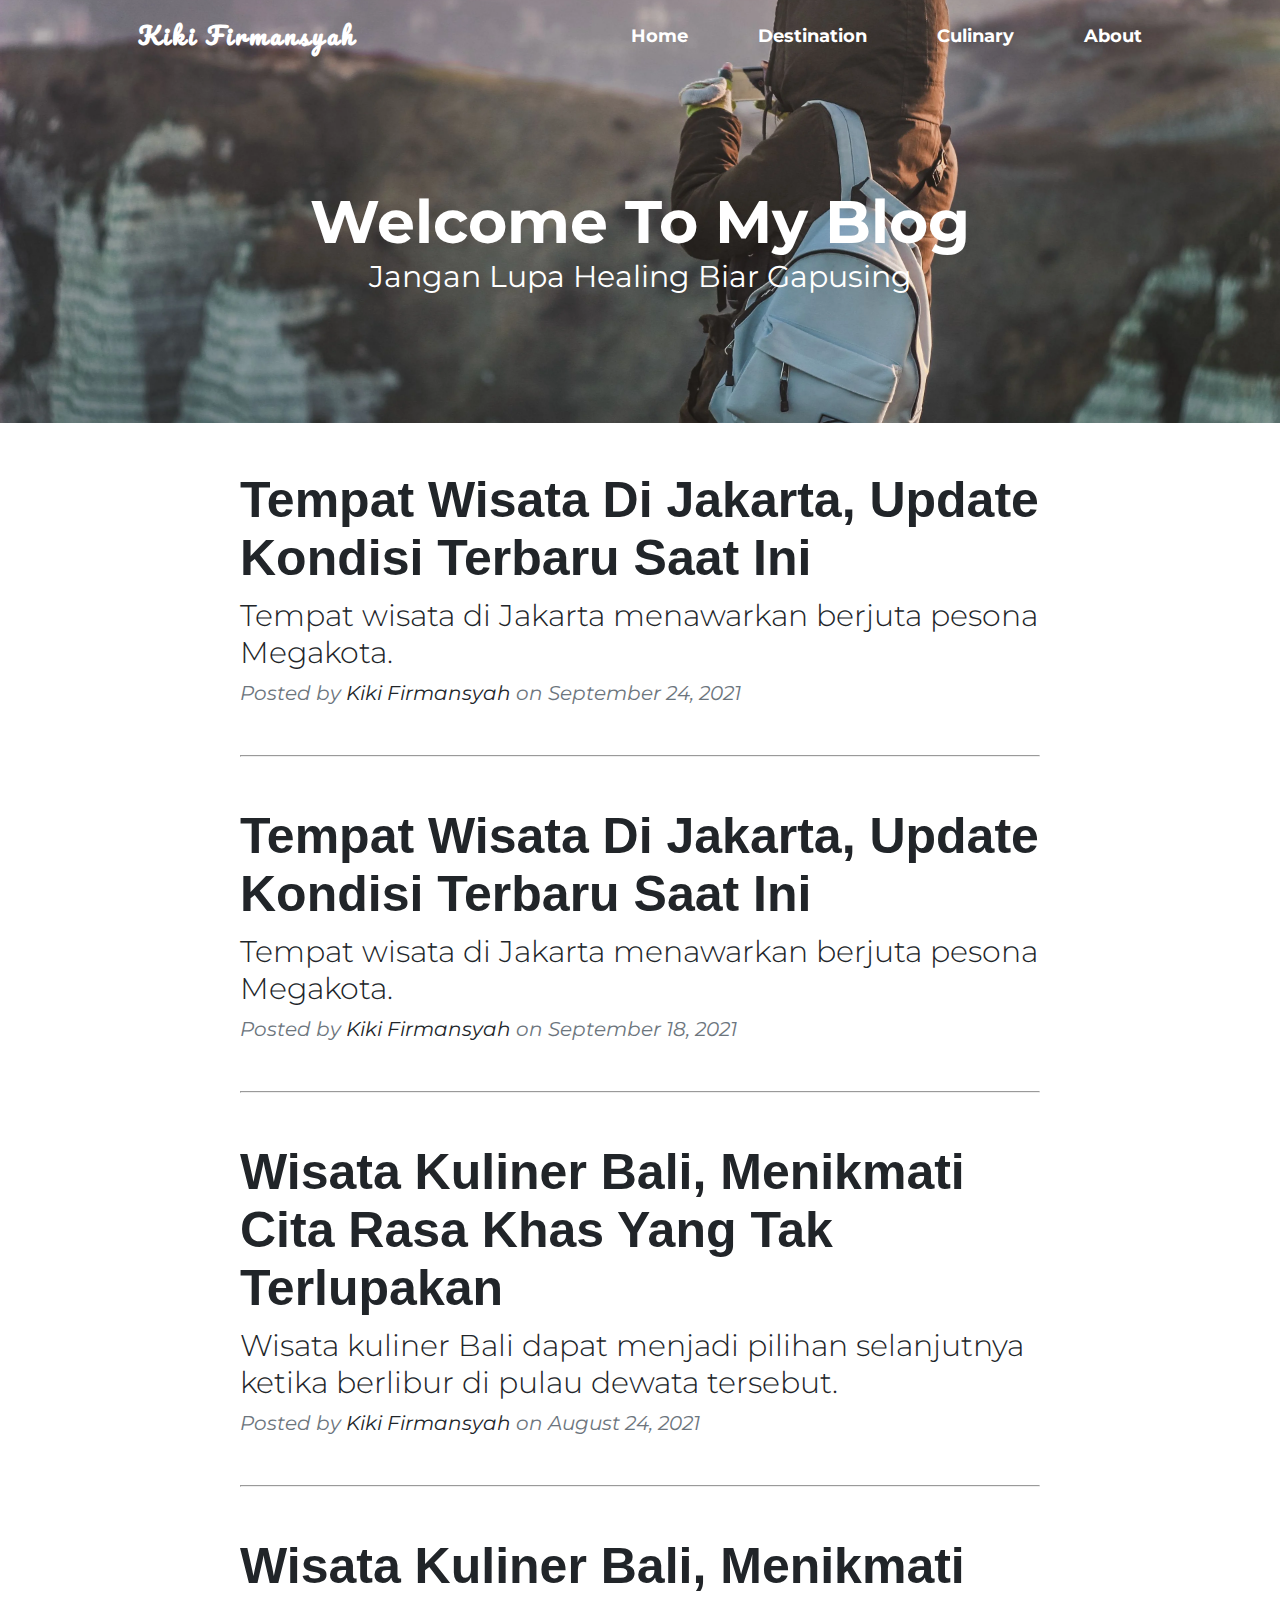
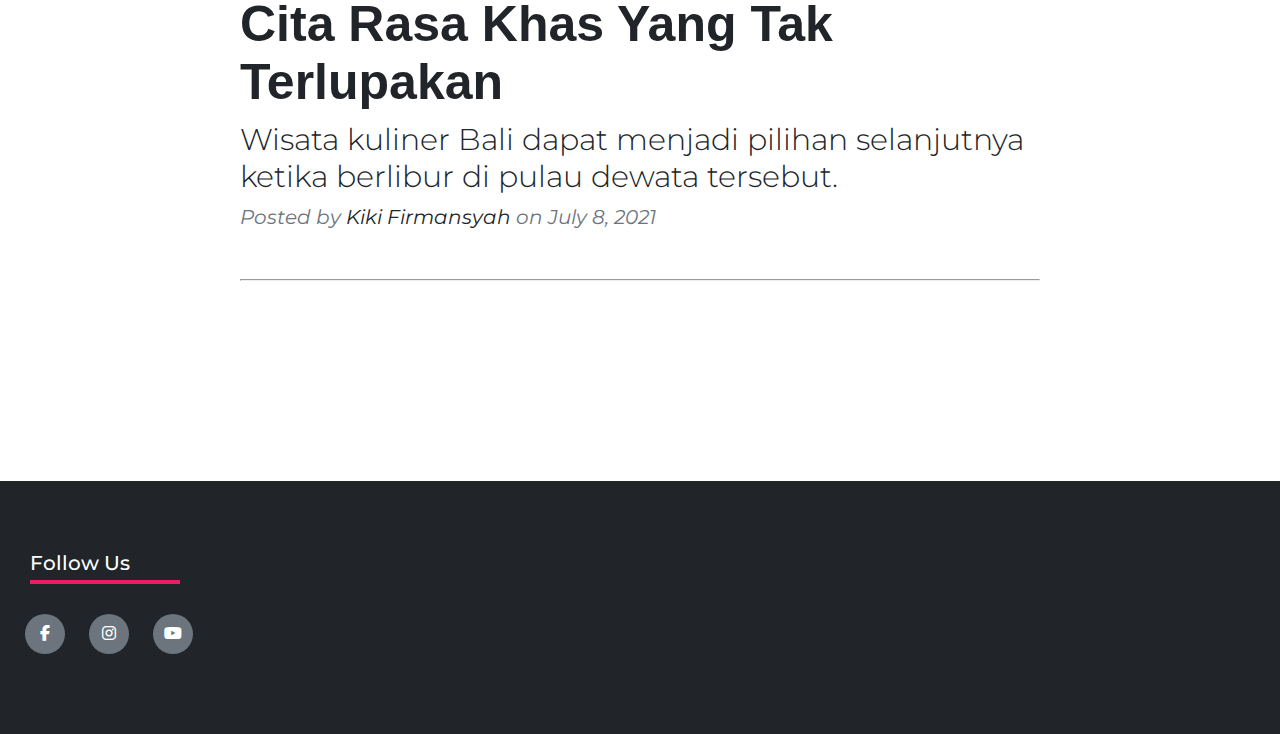
<file: index.html>
<!DOCTYPE html>
<html lang="en">

<head>
    <meta charset="UTF-8">
    <meta http-equiv="X-UA-Compatible" content="IE=edge">
    <meta name="viewport" content="width=device-width, initial-scale=1.0">
    <title>Home</title>
    <link rel="stylesheet" href="style.css" />
    <link href="https://fonts.googleapis.com/css2?family=Montserrat&family=Pacifico&display=swap" rel="stylesheet">
    <link href="https://fonts.googleapis.com/css2?family=Montserrat&family=Pacifico&display=swap" rel="stylesheet">
    <link rel="stylesheet" href="https://cdnjs.cloudflare.com/ajax/libs/font-awesome/6.1.1/css/all.min.css">
</head>

<body>
    <nav>
        <div class="logo">
            <a href="index.html">
                <h4>Kiki Firmansyah</h4>
            </a>
        </div>

        <ul>
            <li><a href="index.html"><b>Home</b></a></li>
            <li><a href="destination.html"><b>Destination</b></a></li>
            <li><a href="culinary.html"><b>Culinary</b></a></li>
            <li><a href="about.html"><b>About</b></a></li>
        </ul>

        <div class="menu-toggle">
            <input type="checkbox">
            <span></span>
            <span></span>
            <span></span>
        </div>
    </nav>
    <header class="masthead" style="background-image: url(assets/bg.webp);">
        <div class="container position-relative px-4 px-lg-5">
            <div class="row gx-4 gx-lg-5 justify-content-center">
                <div class="col-md-10 col-lg-8 col-xl-7">
                    <div class="site-heading1">
                        <h1>Welcome To My Blog</h1>
                        <span class="subheading">Jangan Lupa Healing Biar Gapusing</span>
                    </div>
                </div>
            </div>
        </div>
    </header>

    <div class="container">

        <div class="post-preview">
            <a href="destination.html">
                <h2 class="post-title">Tempat Wisata Di Jakarta, Update Kondisi Terbaru Saat Ini</h2>
                <h3 class="post-subtitle">Tempat wisata di Jakarta menawarkan berjuta pesona Megakota.</h3>
            </a>
            <p class="post-meta">
                Posted by
                <a href="#!">Kiki Firmansyah</a>
                on September 24, 2021
            </p>
        </div>

        <hr>

        <div class="post-preview">
            <a href="destination.html">
                <h2 class="post-title">Tempat Wisata Di Jakarta, Update Kondisi Terbaru Saat Ini</h2>
                <h3 class="post-subtitle">Tempat wisata di Jakarta menawarkan berjuta pesona Megakota.</h3>
            </a>
            <p class="post-meta">
                Posted by
                <a href="#!">Kiki Firmansyah</a>
                on September 18, 2021
            </p>
        </div>

        <hr>

        <div class="post-preview">
            <a href="culinary.html">
                <h2 class="post-title">Wisata Kuliner Bali, Menikmati Cita Rasa Khas Yang Tak Terlupakan</h2>
                <h3 class="post-subtitle">Wisata kuliner Bali dapat menjadi pilihan selanjutnya ketika berlibur di pulau
                    dewata tersebut.</h3>
            </a>
            <p class="post-meta">
                Posted by
                <a href="#!">Kiki Firmansyah</a>
                on August 24, 2021
            </p>
        </div>

        <hr>

        <div class="post-preview">
            <a href="culinary.html">
                <h2 class="post-title">Wisata Kuliner Bali, Menikmati Cita Rasa Khas Yang Tak Terlupakan</h2>
                <h3 class="post-subtitle">Wisata kuliner Bali dapat menjadi pilihan selanjutnya ketika berlibur di pulau
                    dewata tersebut.</h3>
            </a>
            <p class="post-meta">
                Posted by
                <a href="#!">Kiki Firmansyah</a>
                on July 8, 2021
            </p>
        </div>

        <hr>

    </div>
    </div>
    </div>

    <footer class="footer">
        <div class="footer-cool">
            <h4>follow us</h4>
            <h5>ini garis</h5>
            <div class="sosmed">
                <a href="https://www.facebook.com/gaming/kikiajagaming" target="_blank"><i
                        class="fab fa-facebook-f"></i></a>
                <a href="https://www.instagram.com/kikifrmnsyh/" target="_blank"><i class="fab fa-instagram"></i></a>
                <a href="https://www.youtube.com/channel/UCngqs2b-brt5R3nJhs2B_AQ" target="_blank"><i
                        class="fab fa-youtube"></i></a>
            </div>

        </div>
    </footer>

    <script src="script.js"></script>
</body>

</html>
</file>
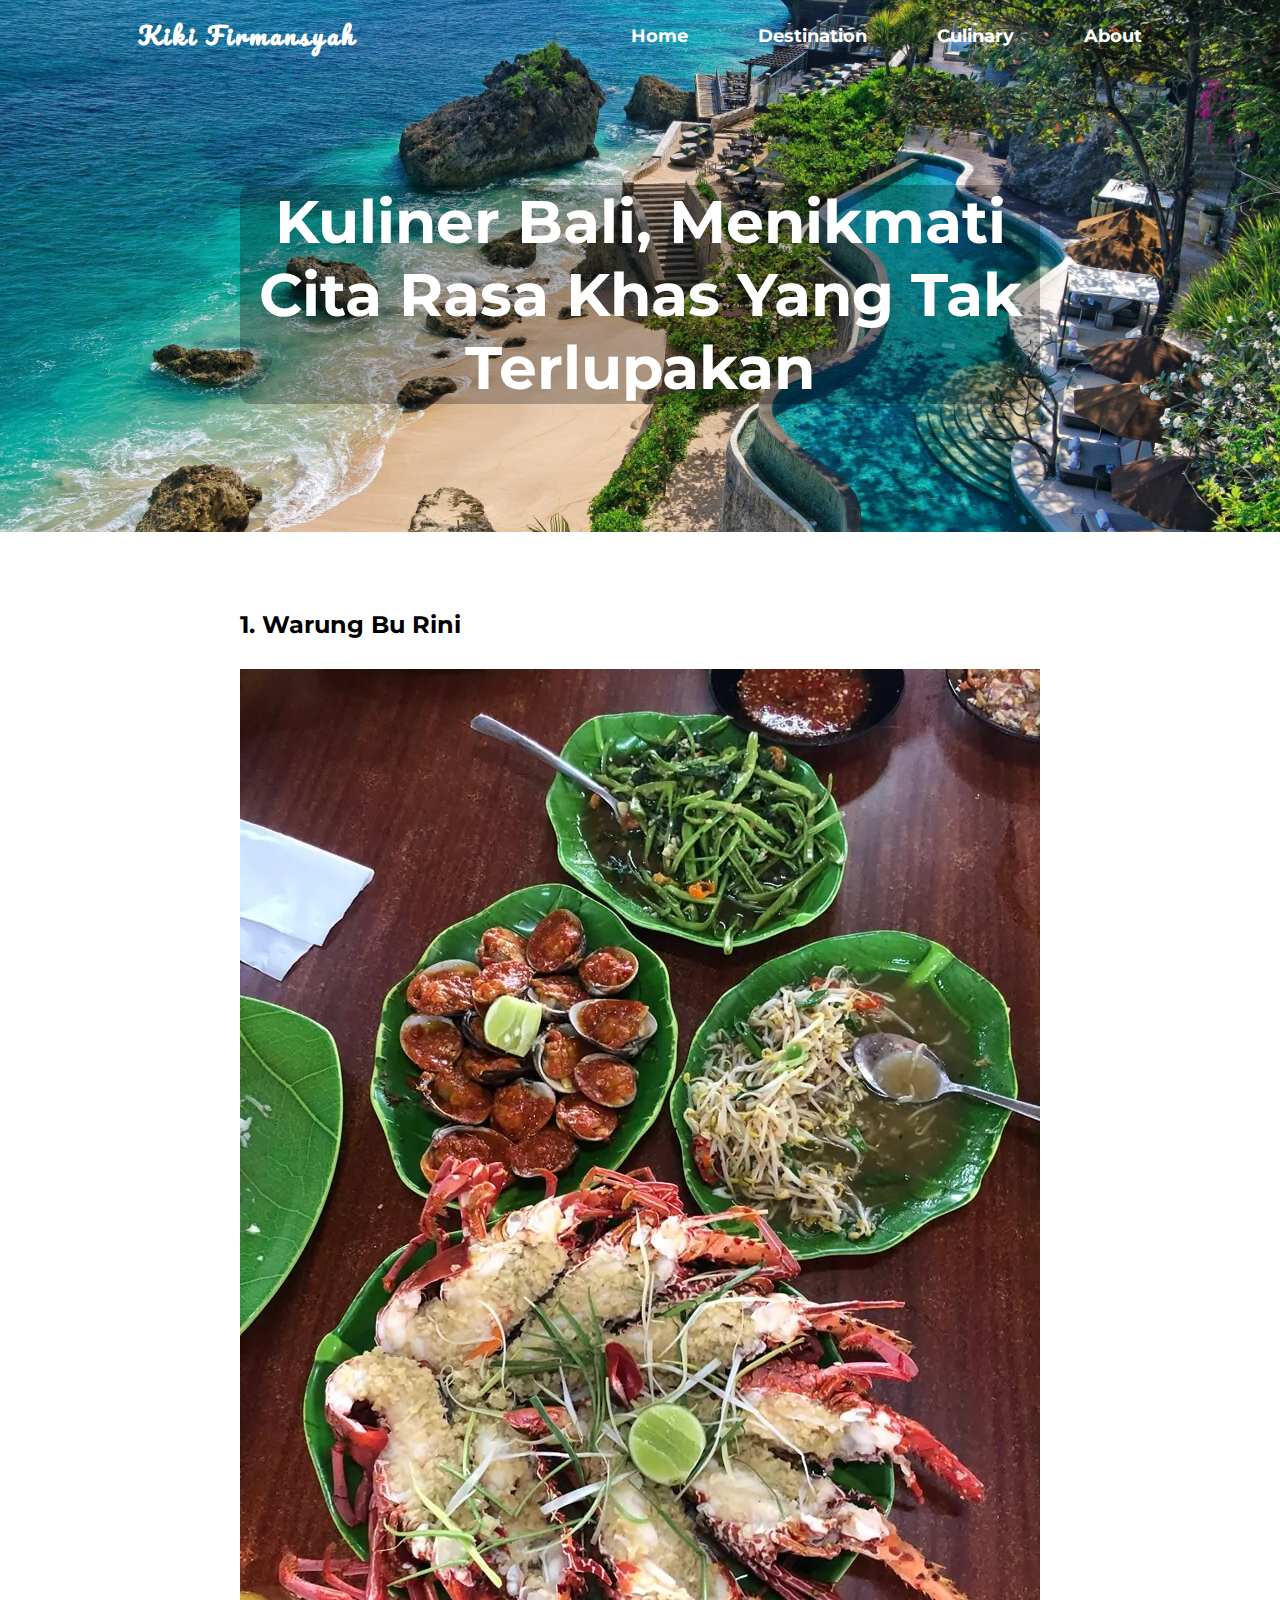
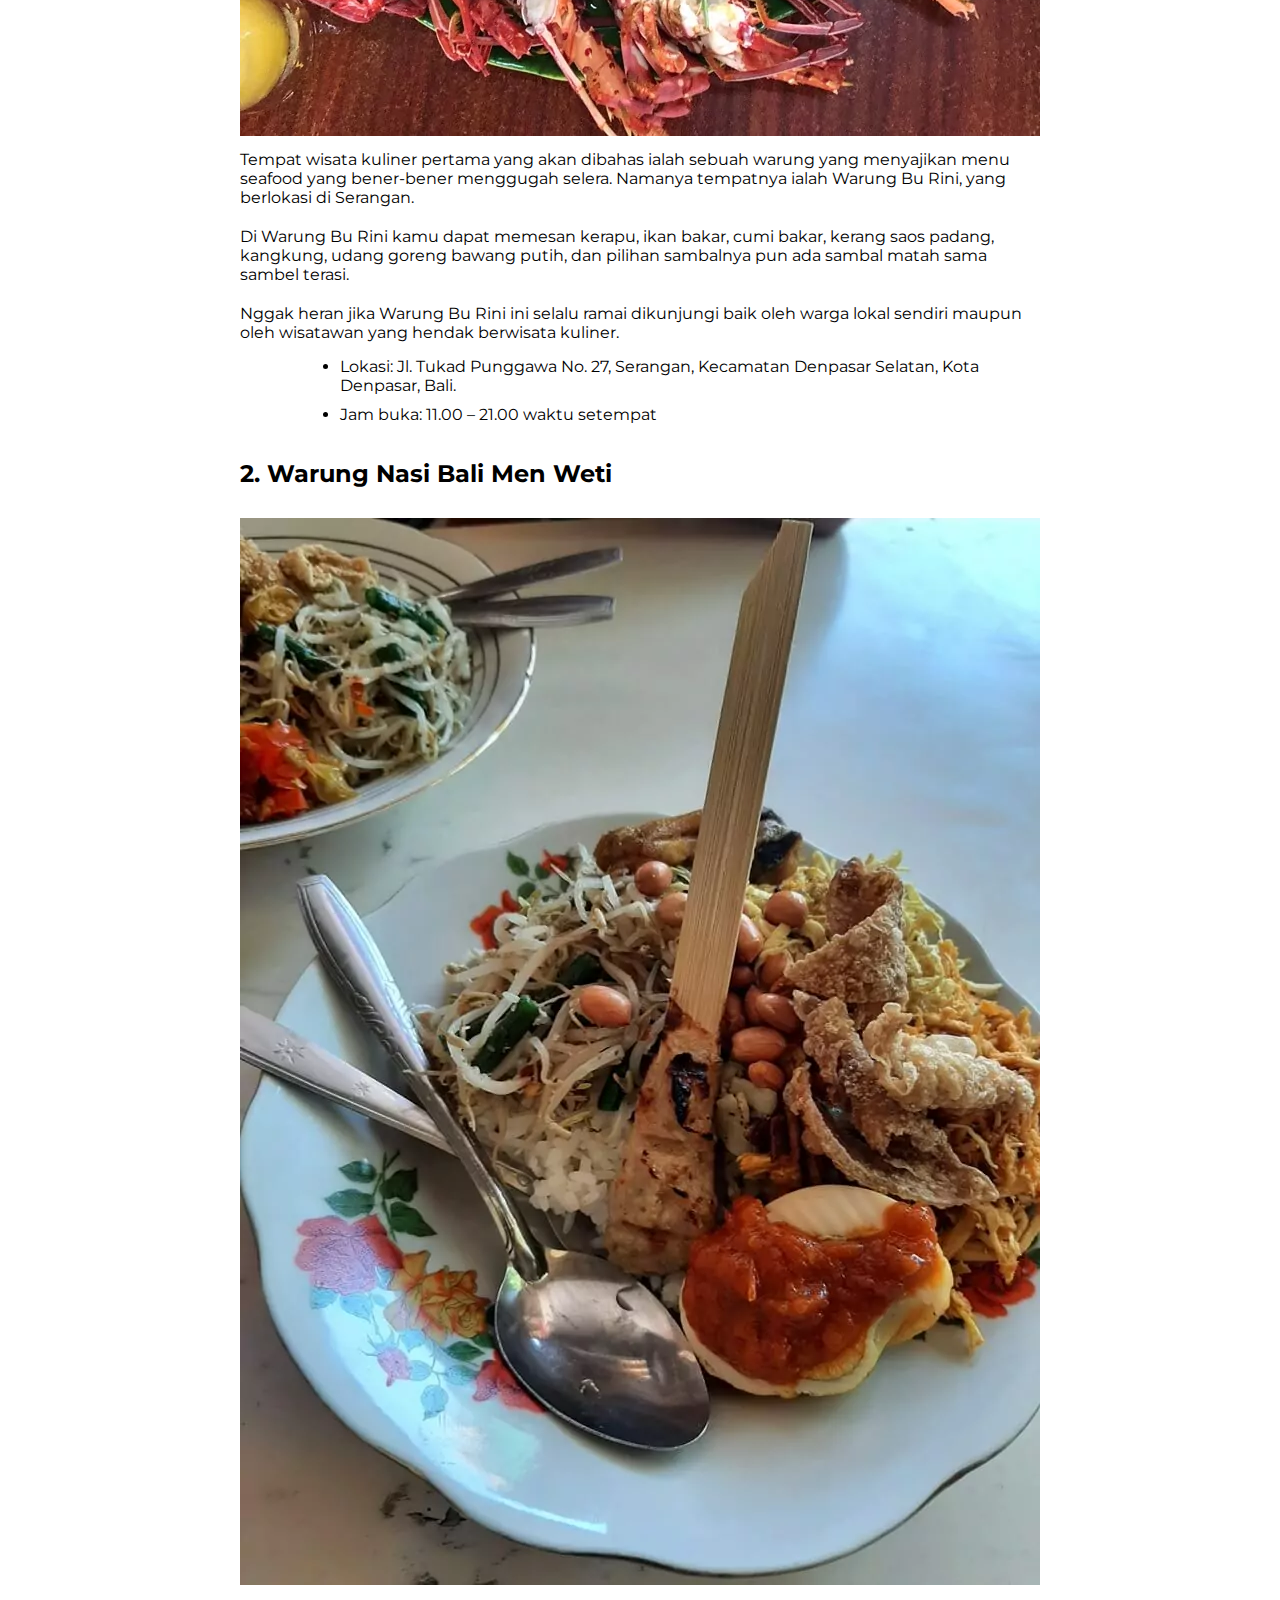
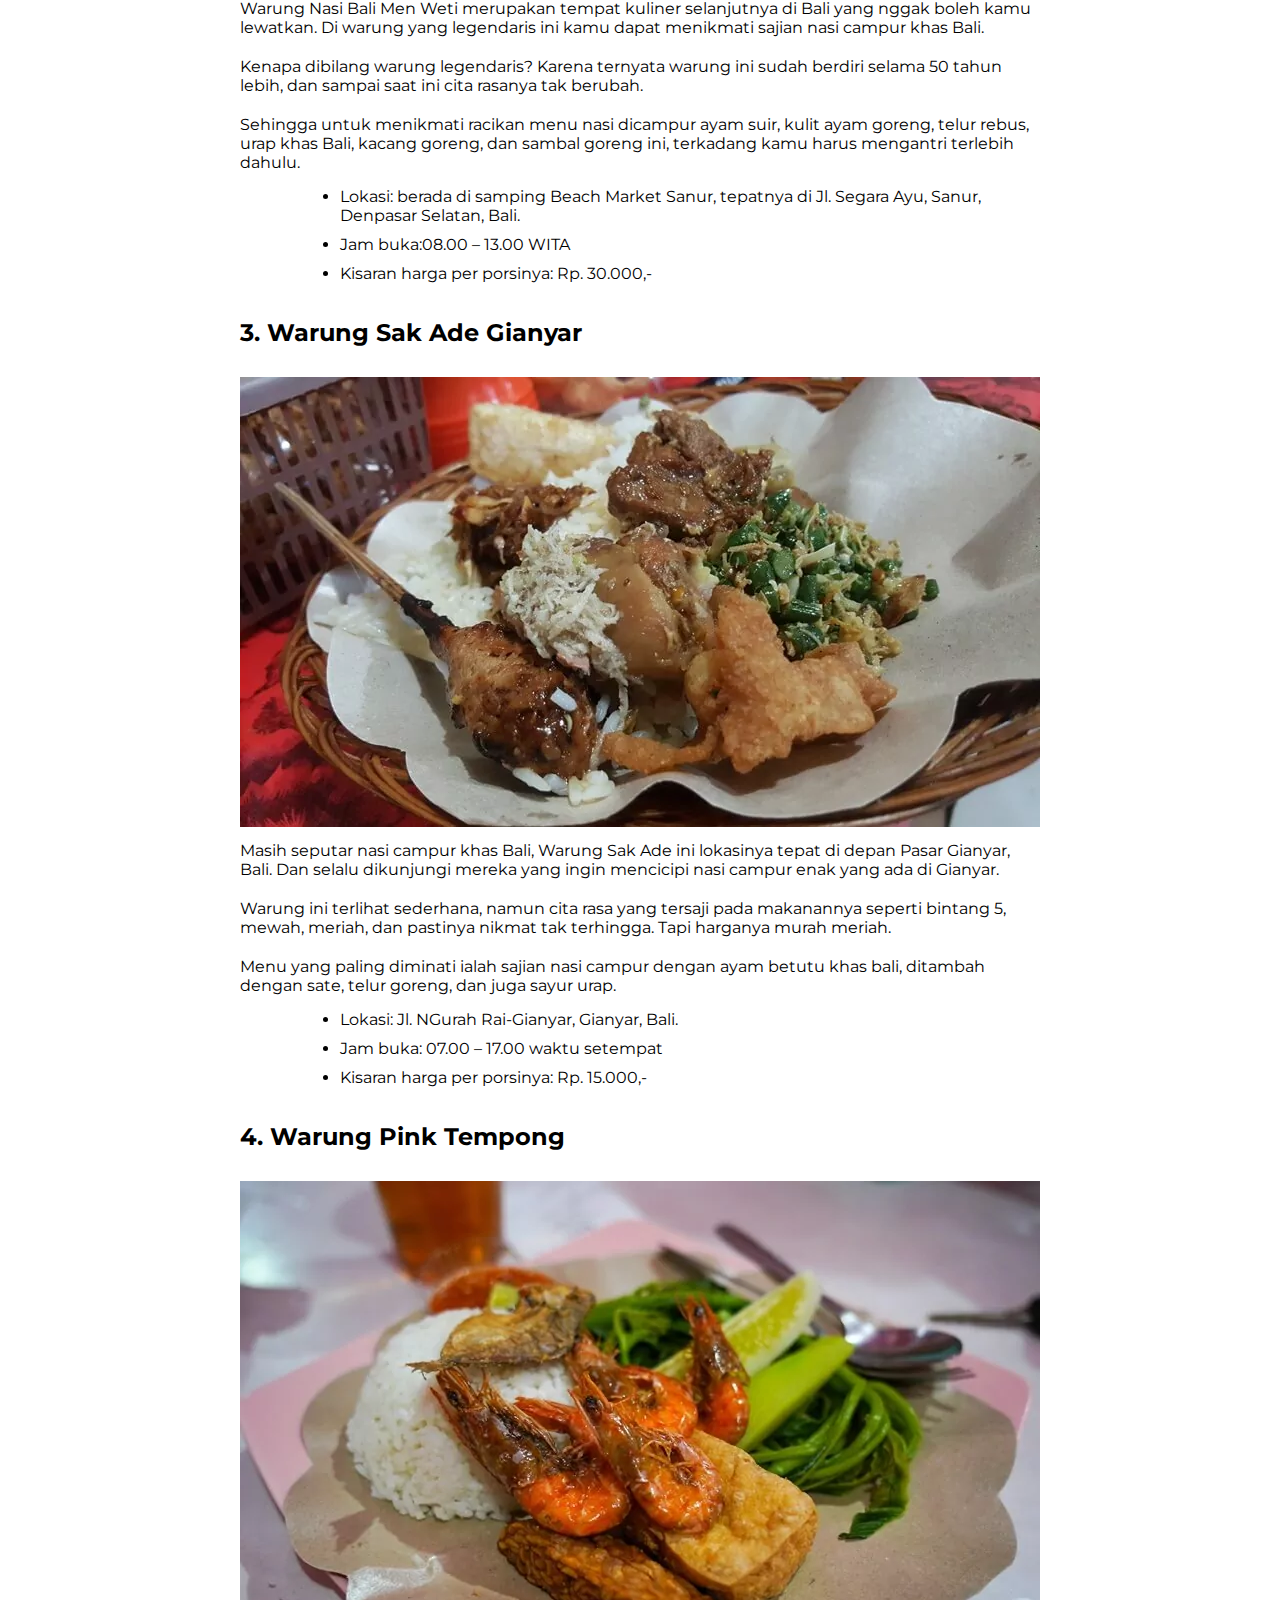
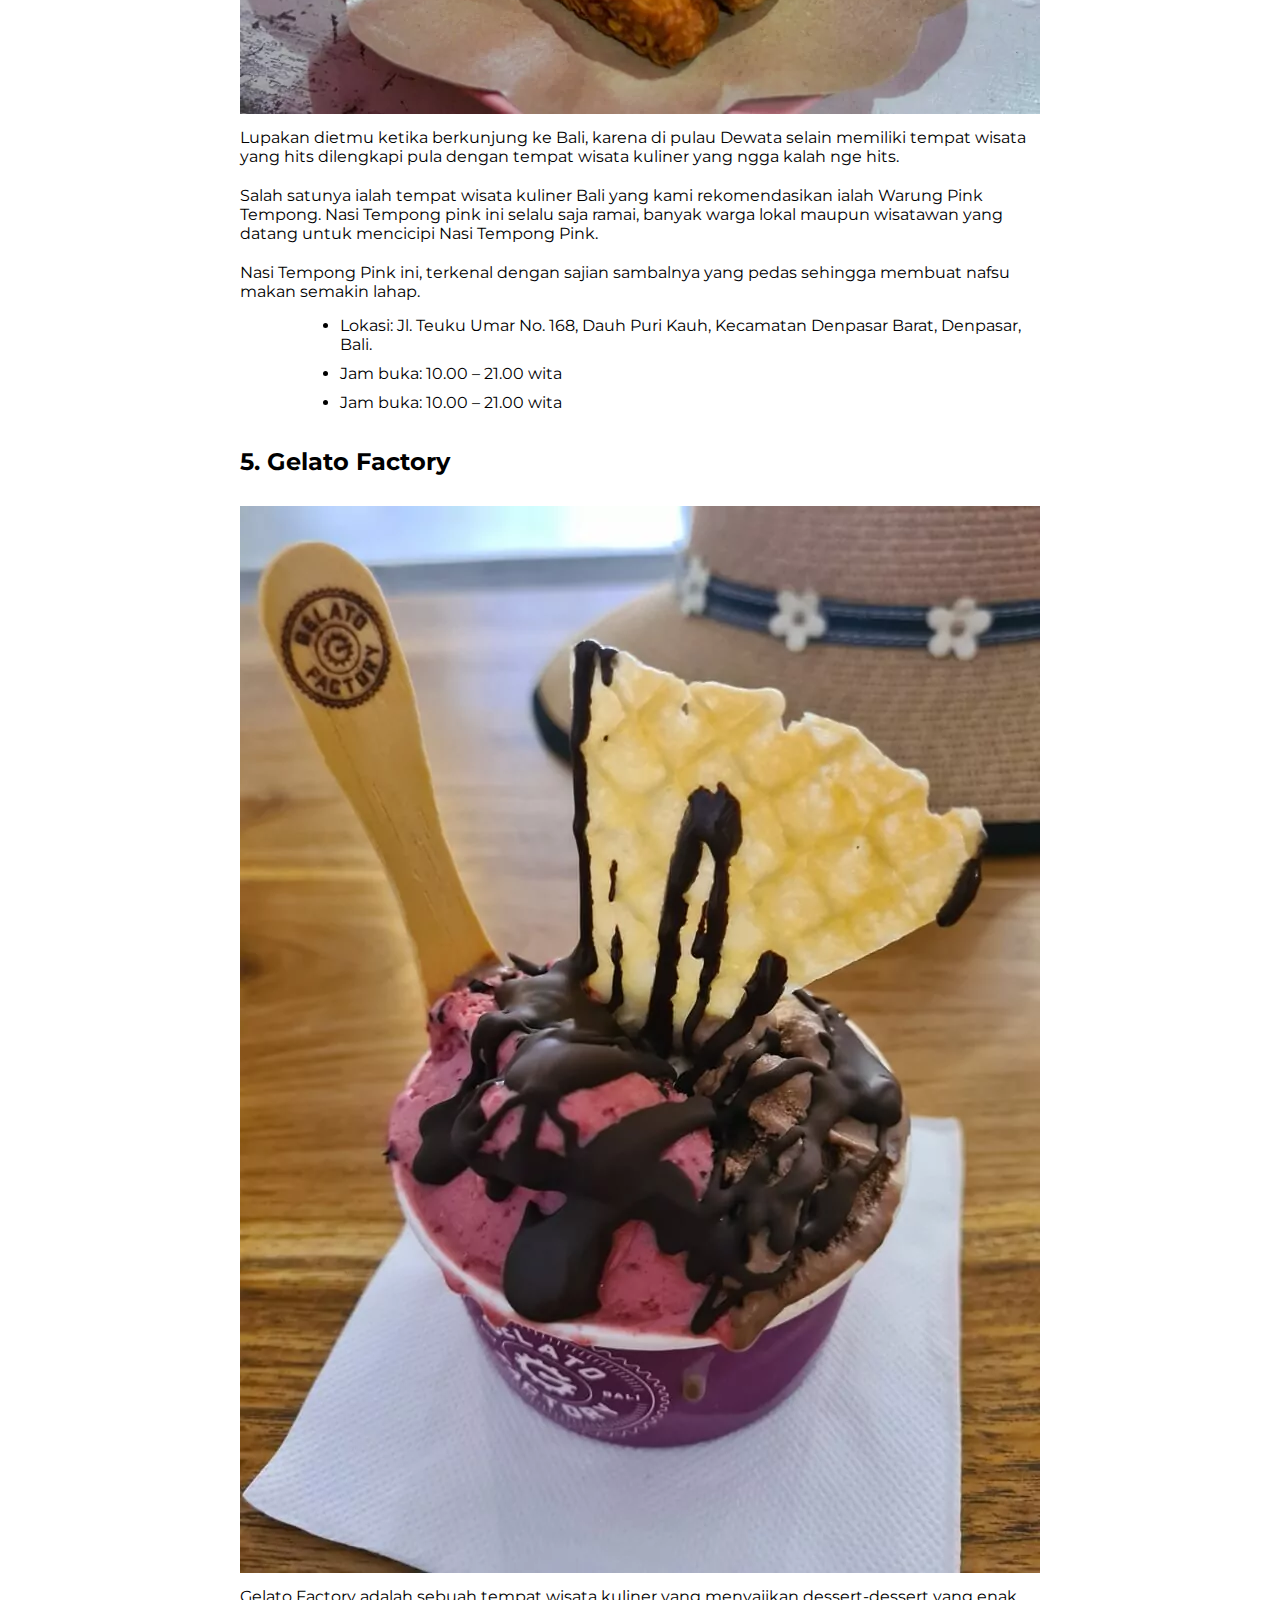
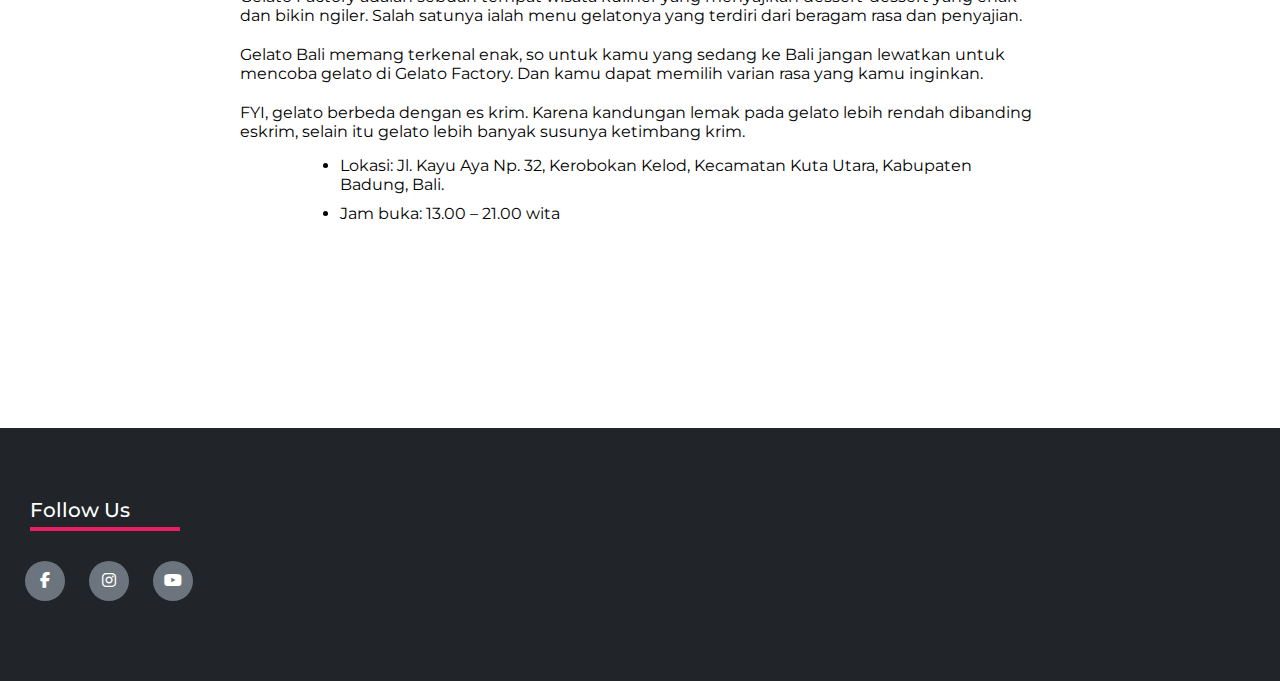
<file: culinary.html>
<!DOCTYPE html>
<html lang="en">

<head>
    <meta charset="UTF-8">
    <meta http-equiv="X-UA-Compatible" content="IE=edge">
    <meta name="viewport" content="width=device-width, initial-scale=1.0">
    <title>Destination</title>
    <link rel="stylesheet" href="style.css" />
    <link href="https://fonts.googleapis.com/css2?family=Montserrat&family=Pacifico&display=swap" rel="stylesheet">
    <link href="https://fonts.googleapis.com/css2?family=Montserrat&family=Pacifico&display=swap" rel="stylesheet">
    <link rel="stylesheet" href="https://cdnjs.cloudflare.com/ajax/libs/font-awesome/6.1.1/css/all.min.css">
</head>

<body>
    <nav>
        <div class="logo">
            <a href="index.html">
                <h4>Kiki Firmansyah</h4>
            </a>
        </div>

        <ul>
            <li><a href="index.html"><b>Home</b></a></li>
            <li><a href="destination.html"><b>Destination</b></a></li>
            <li><a href="culinary.html"><b>Culinary</b></a></li>
            <li><a href="about.html"><b>About</b></a></li>
        </ul>

        <div class="menu-toggle">
            <input type="checkbox">
            <span></span>
            <span></span>
            <span></span>
        </div>
    </nav>
    <header class="masthead" style="background-image: url(assets/bali.jpg);">
        <div class="container position-relative px-4 px-lg-5">
            <div class="row gx-4 gx-lg-5 justify-content-center">
                <div class="col-md-10 col-lg-8 col-xl-7">
                    <div class="site-heading">
                        <h1>Kuliner Bali, Menikmati Cita Rasa Khas Yang Tak Terlupakan</h1>
                    </div>
                </div>
            </div>
        </div>
    </header>

    <div class="container">
        <div class="postingan">
            <h2 class="judul">1. Warung Bu Rini</h2>
            <img src="assets/warung-bu-rini.webp" alt="">
            <p>Tempat wisata kuliner pertama yang akan dibahas ialah sebuah warung yang menyajikan menu seafood yang
                bener-bener menggugah selera. Namanya tempatnya ialah Warung Bu Rini, yang berlokasi di Serangan.
            </p>
            <p>Di Warung Bu Rini kamu dapat memesan kerapu, ikan bakar, cumi bakar, kerang saos padang, kangkung, udang
                goreng bawang putih, dan pilihan sambalnya pun ada sambal matah sama sambel terasi.</p>
            <p>
                Nggak heran jika Warung Bu Rini ini selalu ramai dikunjungi baik oleh warga lokal sendiri maupun oleh
                wisatawan yang hendak berwisata kuliner.
            </p>

            <ul>
                <li>Lokasi: Jl. Tukad Punggawa No. 27, Serangan, Kecamatan Denpasar Selatan, Kota Denpasar, Bali.</li>
                <li>Jam buka: 11.00 – 21.00 waktu setempat</li>
            </ul>

            <h2 class="judul">2. Warung Nasi Bali Men Weti</h2>
            <img src="assets/Warung-Nasi-Bali-Men-Weti.webp" alt="">
            <p>Warung Nasi Bali Men Weti merupakan tempat kuliner selanjutnya di Bali yang nggak boleh kamu lewatkan. Di
                warung yang legendaris ini kamu dapat menikmati sajian nasi campur khas Bali.
            </p>
            <p>Kenapa dibilang warung legendaris? Karena ternyata warung ini sudah berdiri selama 50 tahun lebih, dan
                sampai saat ini cita rasanya tak berubah.
            </p>
            <p>
                Sehingga untuk menikmati racikan menu nasi dicampur ayam suir, kulit ayam goreng, telur rebus, urap khas
                Bali, kacang goreng, dan sambal goreng ini, terkadang kamu harus mengantri terlebih dahulu.
            </p>
            <ul>
                <li>Lokasi: berada di samping Beach Market Sanur, tepatnya di Jl. Segara Ayu, Sanur, Denpasar Selatan,
                    Bali.</li>
                <li>Jam buka:08.00 – 13.00 WITA</li>
                <li>Kisaran harga per porsinya: Rp. 30.000,-</li>
            </ul>

            <h2 class="judul">3. Warung Sak Ade Gianyar</h2>
            <img src="assets/warung-sak-ade-gianyar.webp" alt="">
            <p>Masih seputar nasi campur khas Bali, Warung Sak Ade ini lokasinya tepat di depan Pasar Gianyar, Bali. Dan
                selalu dikunjungi mereka yang ingin mencicipi nasi campur enak yang ada di Gianyar.</p>
            <p>
                Warung ini terlihat sederhana, namun cita rasa yang tersaji pada makanannya seperti bintang 5, mewah,
                meriah, dan pastinya nikmat tak terhingga. Tapi harganya murah meriah.
            </p>
            <p>
                Menu yang paling diminati ialah sajian nasi campur dengan ayam betutu khas bali, ditambah dengan sate,
                telur goreng, dan juga sayur urap.
            </p>
            <ul>
                <li>Lokasi: Jl. NGurah Rai-Gianyar, Gianyar, Bali.</li>
                <li>Jam buka: 07.00 – 17.00 waktu setempat
                </li>
                <li>Kisaran harga per porsinya: Rp. 15.000,-</li>
            </ul>

            <h2 class="judul">4. Warung Pink Tempong</h2>
            <img src="assets/warung-nasi-tempong-pink.webp" alt="">
            <p>Lupakan dietmu ketika berkunjung ke Bali, karena di pulau Dewata selain memiliki tempat wisata yang hits
                dilengkapi pula dengan tempat wisata kuliner yang ngga kalah nge hits.</p>
            <p>Salah satunya ialah tempat wisata kuliner Bali yang kami rekomendasikan ialah Warung Pink Tempong. Nasi
                Tempong pink ini selalu saja ramai, banyak warga lokal maupun wisatawan yang datang untuk mencicipi Nasi
                Tempong Pink.</p>
            <p>Nasi Tempong Pink ini, terkenal dengan sajian sambalnya yang pedas sehingga membuat nafsu makan semakin
                lahap.</p>
            <ul>
                <li>Lokasi: Jl. Teuku Umar No. 168, Dauh Puri Kauh, Kecamatan Denpasar Barat, Denpasar, Bali.</li>
                <li>Jam buka: 10.00 – 21.00 wita</li>
                <li>Jam buka: 10.00 – 21.00 wita</li>
            </ul>

            <h2 class="judul">5. Gelato Factory</h2>
            <img src="assets/gelato-factory.webp" alt="">
            <p>Gelato Factory adalah sebuah tempat wisata kuliner yang menyajikan dessert-dessert yang enak dan bikin
                ngiler. Salah satunya ialah menu gelatonya yang terdiri dari beragam rasa dan penyajian.</p>
            <p>Gelato Bali memang terkenal enak, so untuk kamu yang sedang ke Bali jangan lewatkan untuk mencoba gelato
                di Gelato Factory. Dan kamu dapat memilih varian rasa yang kamu inginkan.</p>
            <p>FYI, gelato berbeda dengan es krim. Karena kandungan lemak pada gelato lebih rendah dibanding eskrim,
                selain itu gelato lebih banyak susunya ketimbang krim.</p>
            <ul>
                <li>Lokasi: Jl. Kayu Aya Np. 32, Kerobokan Kelod, Kecamatan Kuta Utara, Kabupaten Badung, Bali.</li>
                <li>Jam buka: 13.00 – 21.00 wita</li>
            </ul>


        </div>


    </div>
    <footer class="footer">
        <div class="footer-cool">
            <h4>follow us</h4>
            <h5>ini garis</h5>
            <div class="sosmed">
                <a href="https://www.facebook.com/gaming/kikiajagaming" target="_blank"><i
                        class="fab fa-facebook-f"></i></a>
                <a href="https://www.instagram.com/kikifrmnsyh/" target="_blank"><i class="fab fa-instagram"></i></a>
                <a href="https://www.youtube.com/channel/UCngqs2b-brt5R3nJhs2B_AQ" target="_blank"><i
                        class="fab fa-youtube"></i></a>
            </div>
        </div>
    </footer>

    <script src="script.js"></script>
</body>

</html>
</file>
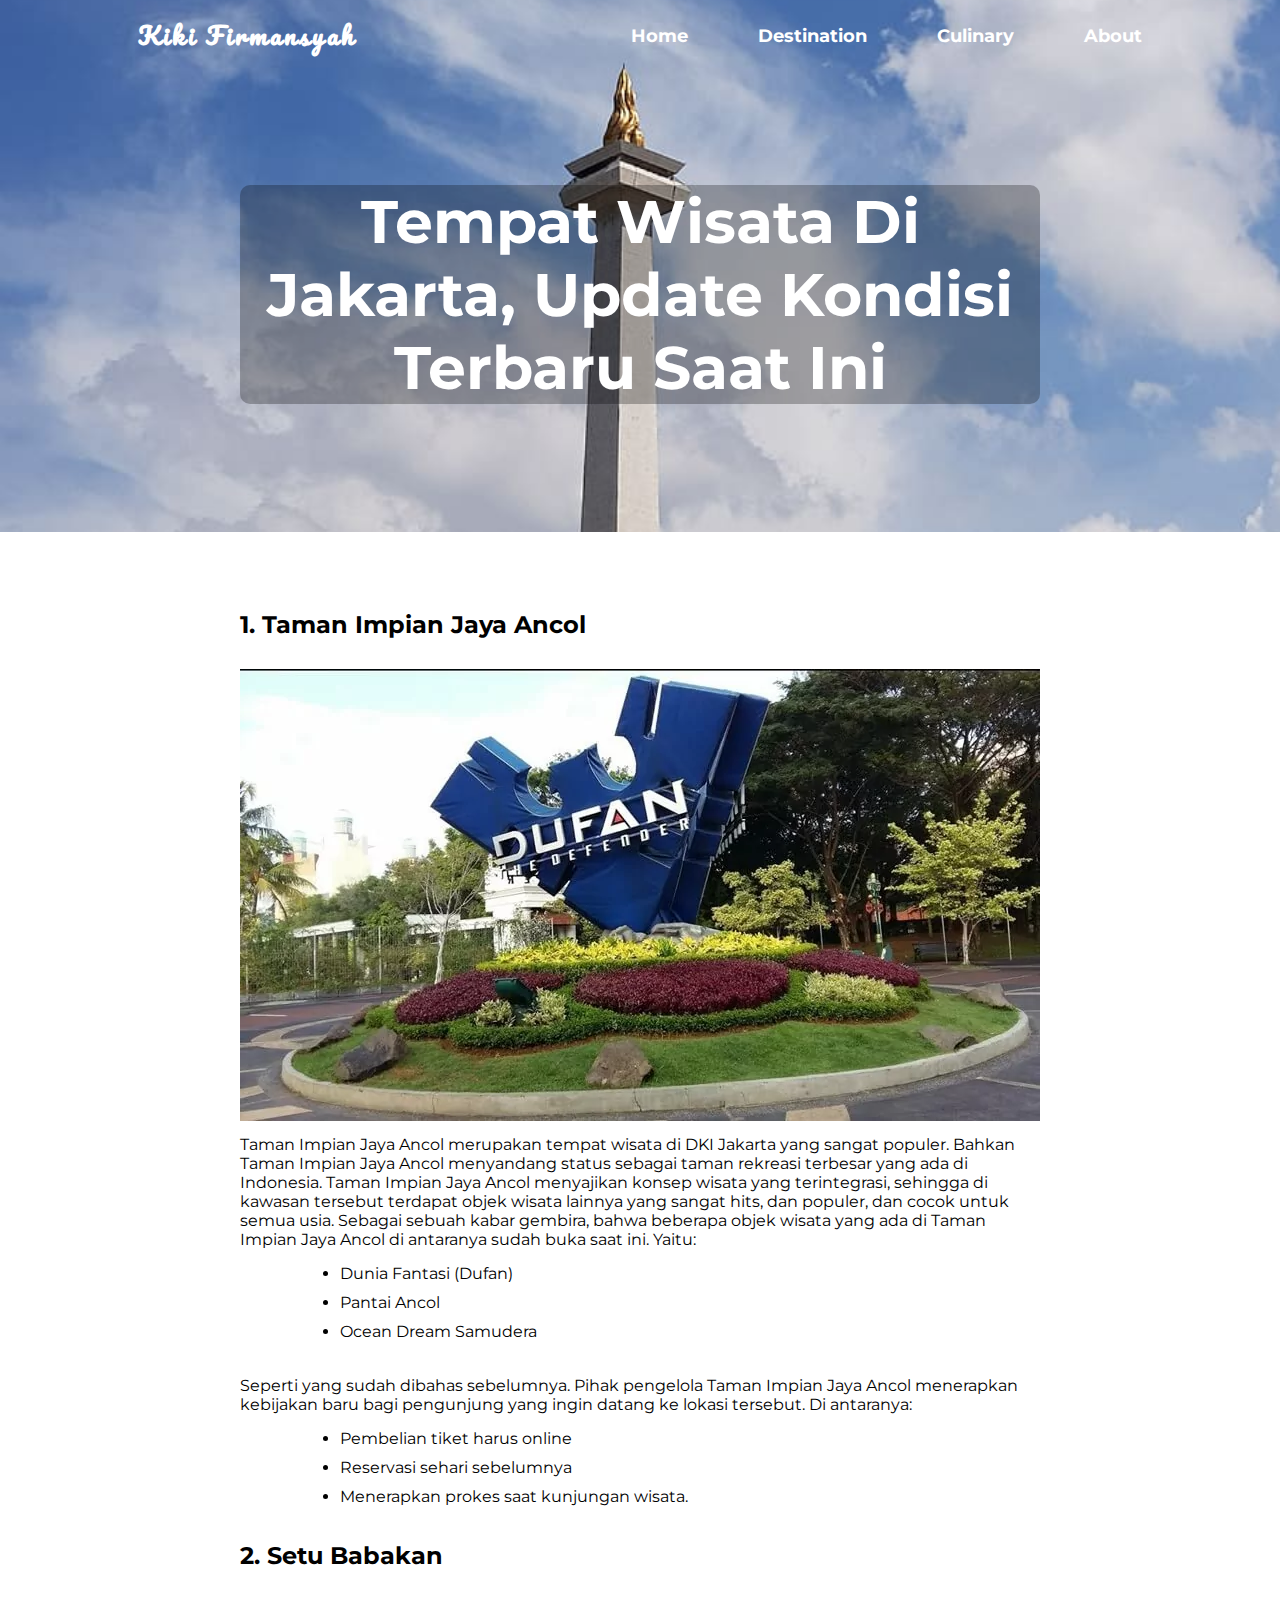
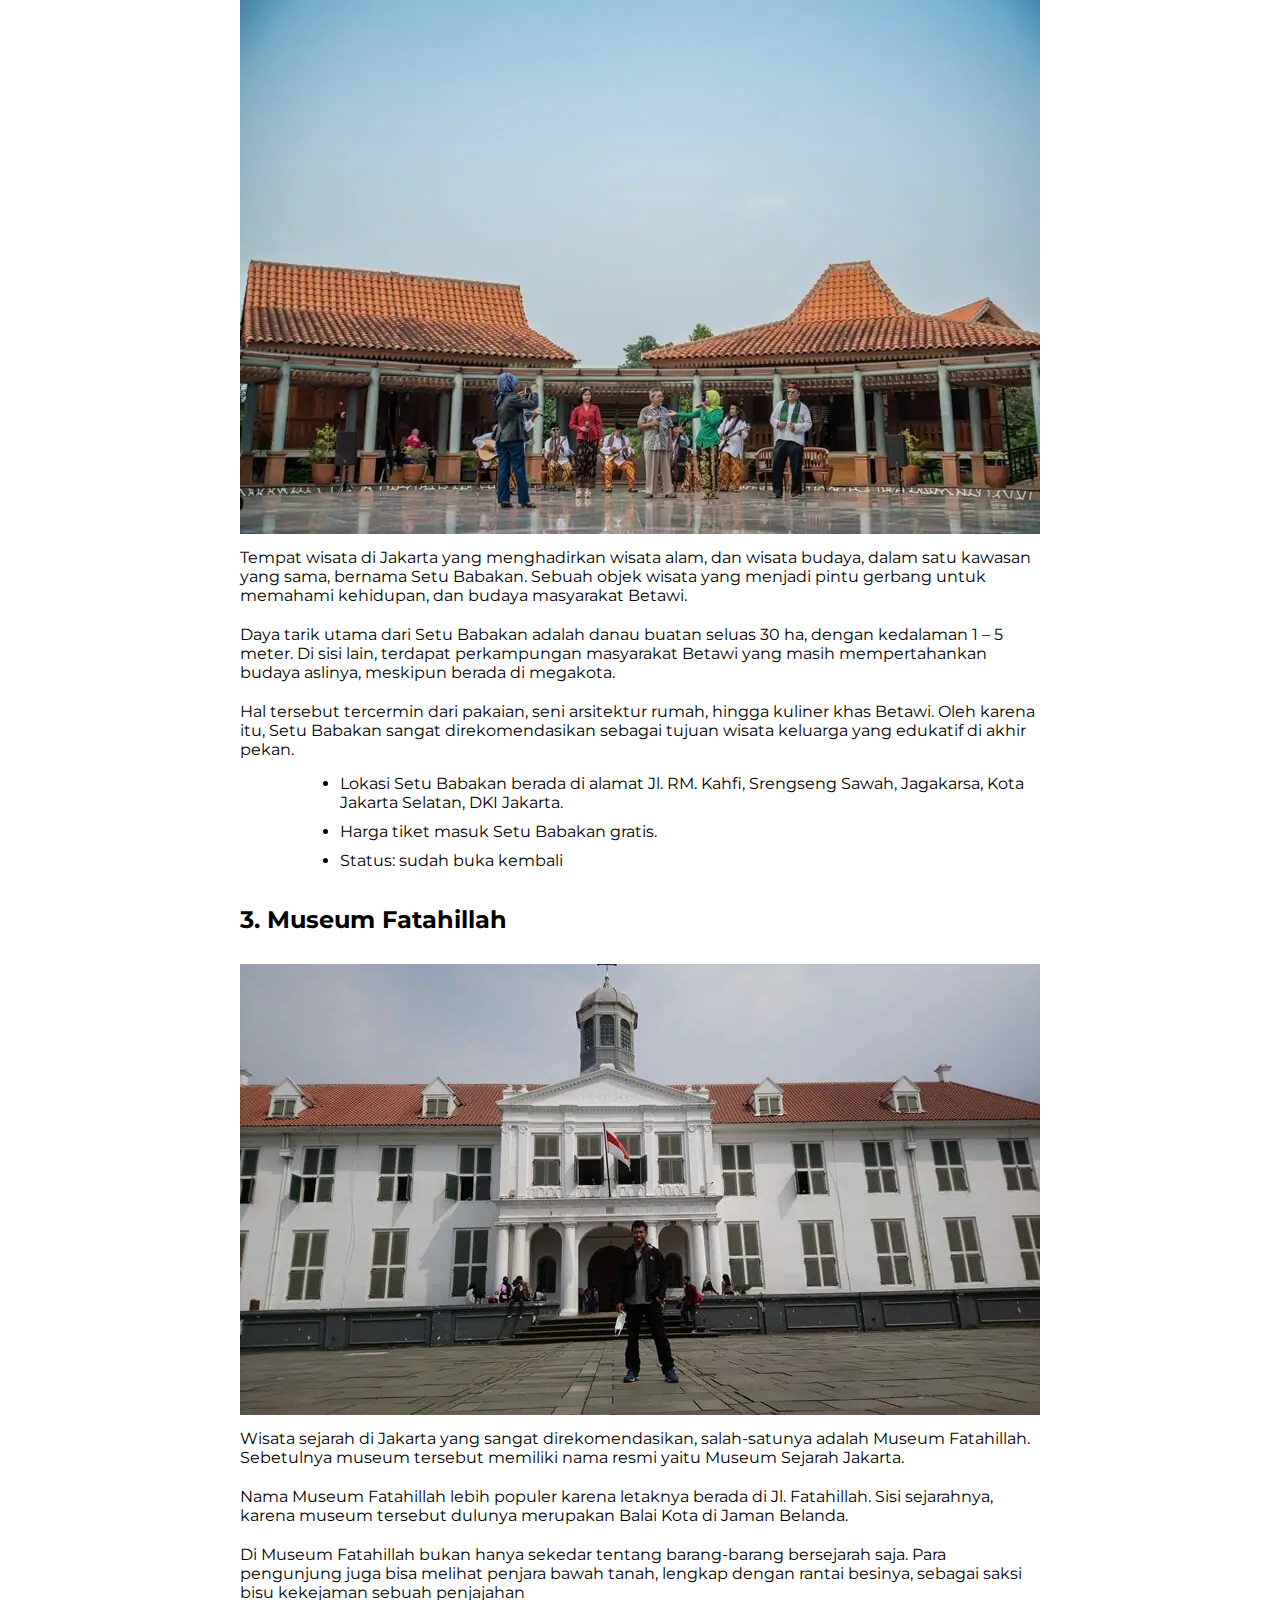
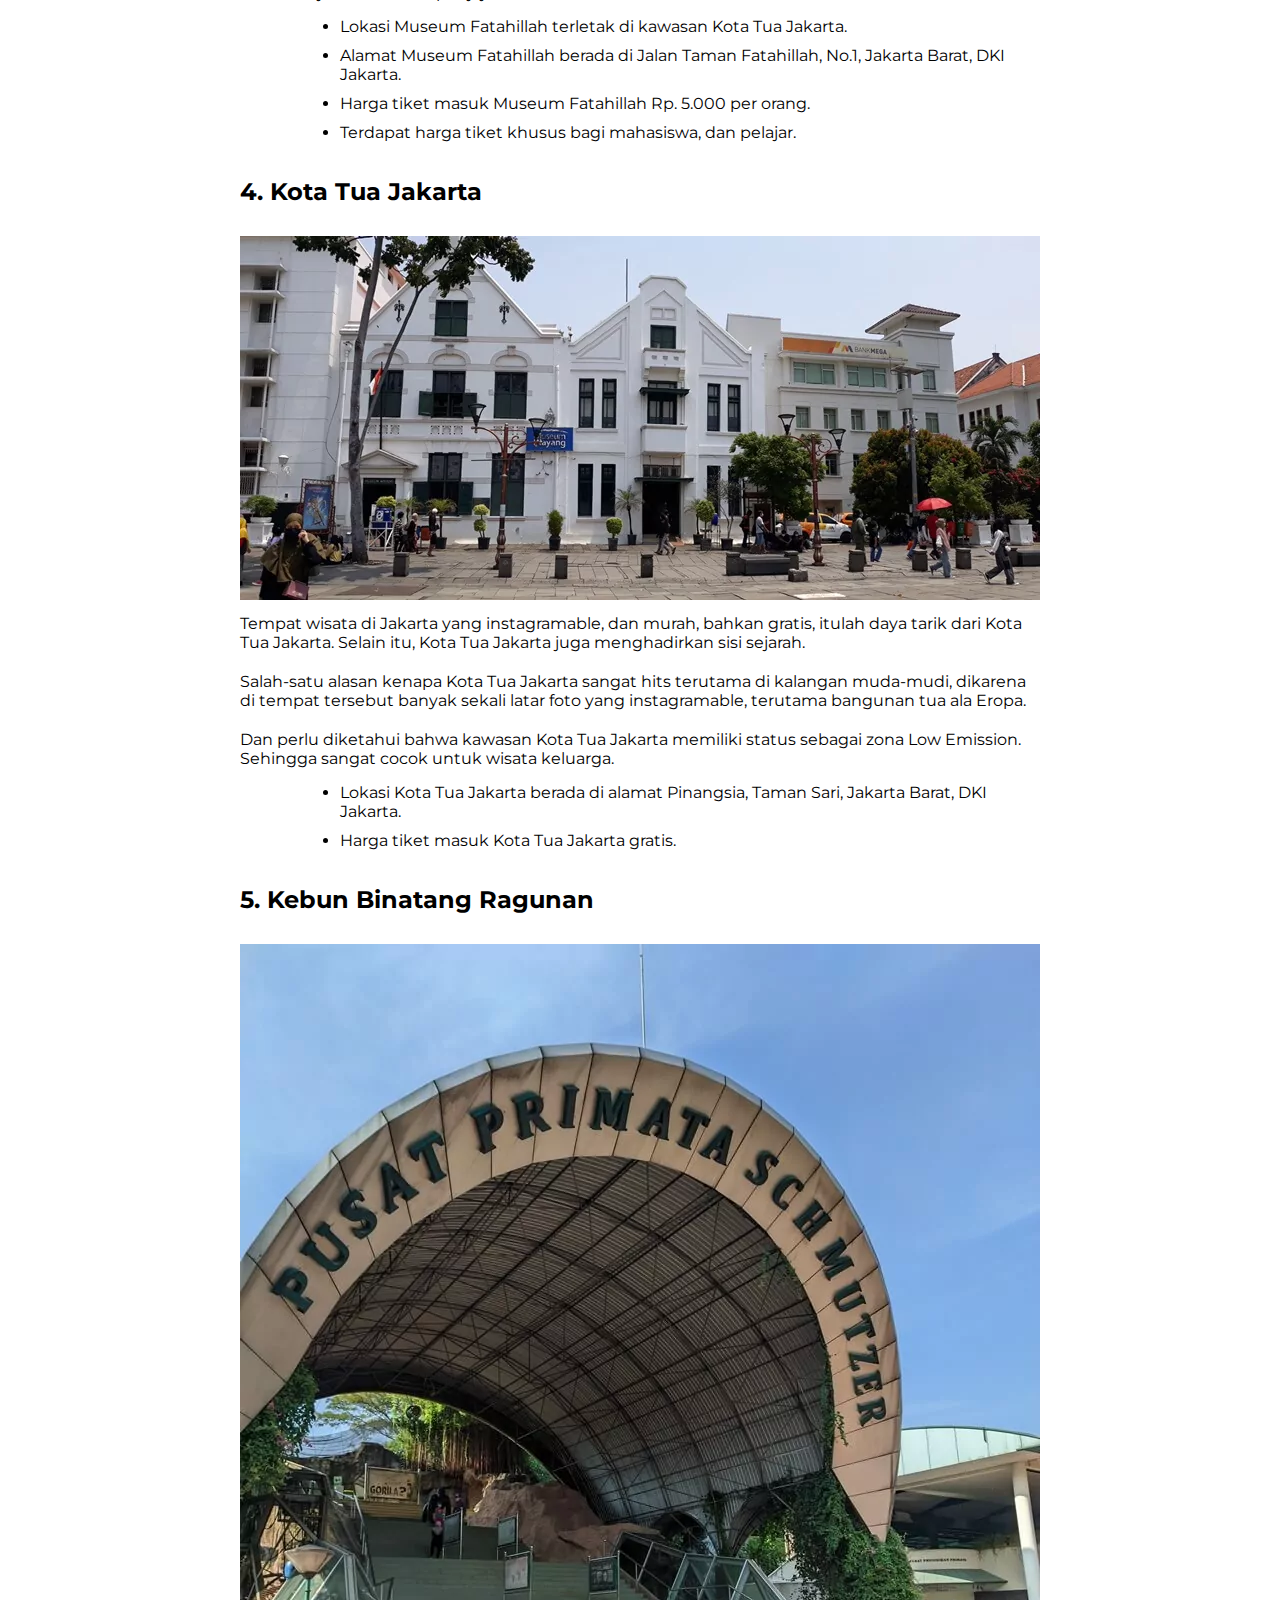
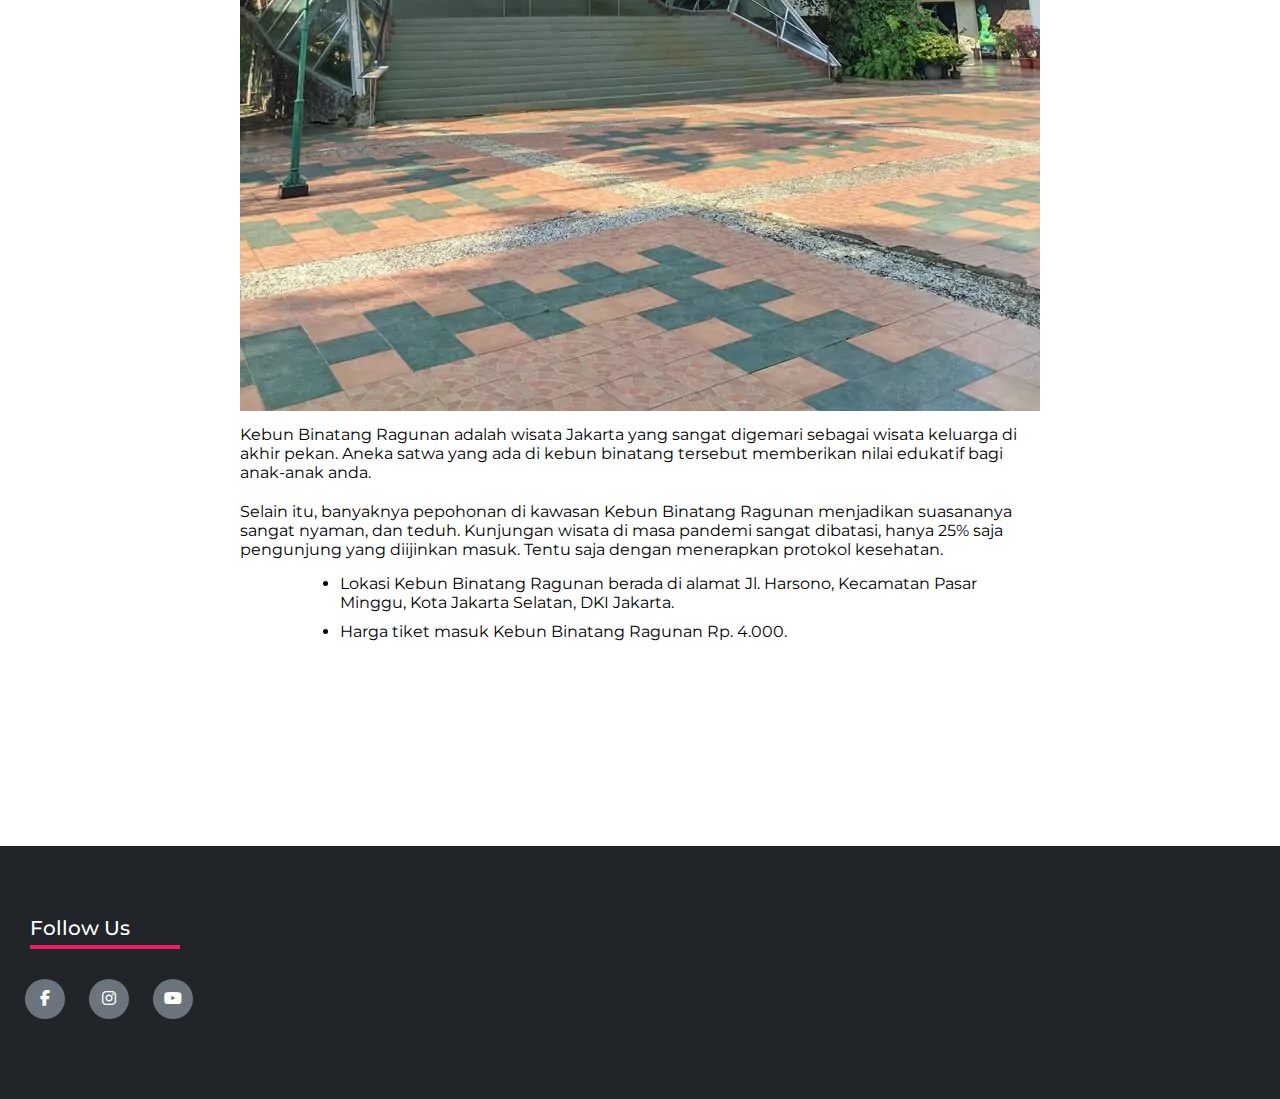
<file: destination.html>
<!DOCTYPE html>
<html lang="en">

<head>
    <meta charset="UTF-8">
    <meta http-equiv="X-UA-Compatible" content="IE=edge">
    <meta name="viewport" content="width=device-width, initial-scale=1.0">
    <title>Destination</title>
    <link rel="stylesheet" href="style.css" />
    <link href="https://fonts.googleapis.com/css2?family=Montserrat&family=Pacifico&display=swap" rel="stylesheet">
    <link href="https://fonts.googleapis.com/css2?family=Montserrat&family=Pacifico&display=swap" rel="stylesheet">
    <link rel="stylesheet" href="https://cdnjs.cloudflare.com/ajax/libs/font-awesome/6.1.1/css/all.min.css">
</head>

<body>
    <nav>
        <div class="logo">
            <a href="index.html">
                <h4>Kiki Firmansyah</h4>
            </a>
        </div>

        <ul>
            <li><a href="index.html"><b>Home</b></a></li>
            <li><a href="destination.html"><b>Destination</b></a></li>
            <li><a href="culinary.html"><b>Culinary</b></a></li>
            <li><a href="about.html"><b>About</b></a></li>
        </ul>

        <div class="menu-toggle">
            <input type="checkbox">
            <span></span>
            <span></span>
            <span></span>
        </div>
    </nav>
    <header class="masthead" style="background-image: url(assets/monas.jpg);">
        <div class="container position-relative px-4 px-lg-5">
            <div class="row gx-4 gx-lg-5 justify-content-center">
                <div class="col-md-10 col-lg-8 col-xl-7">
                    <div class="site-heading">
                        <h1>Tempat Wisata Di Jakarta, Update Kondisi Terbaru Saat Ini</h1>
                    </div>
                </div>
            </div>
        </div>
    </header>

    <div class="container">
        <div class="postingan">
            <h2 class="judul">1. Taman Impian Jaya Ancol</h2>
            <img src="assets/Dufan.webp" alt="">
            <p>Taman Impian Jaya Ancol merupakan tempat wisata di DKI Jakarta yang sangat populer. Bahkan Taman Impian
                Jaya Ancol menyandang status sebagai taman rekreasi terbesar yang ada di Indonesia.

                Taman Impian Jaya Ancol menyajikan konsep wisata yang terintegrasi, sehingga di kawasan tersebut
                terdapat objek wisata lainnya yang sangat hits, dan populer, dan cocok untuk semua usia.

                Sebagai sebuah kabar gembira, bahwa beberapa objek wisata yang ada di Taman Impian Jaya Ancol di
                antaranya sudah buka saat ini. Yaitu:
            <ul>
                <li>Dunia Fantasi (Dufan)</li>
                <li>Pantai Ancol</li>
                <li>Ocean Dream Samudera</li>
            </ul>
            </p>
            <p>Seperti yang sudah dibahas sebelumnya. Pihak pengelola Taman Impian Jaya Ancol menerapkan kebijakan baru
                bagi pengunjung yang ingin datang ke lokasi tersebut. Di antaranya:</p>
            <ul>
                <li>Pembelian tiket harus online</li>
                <li>Reservasi sehari sebelumnya</li>
                <li>Menerapkan prokes saat kunjungan wisata.</li>
            </ul>

            <h2 class="judul">2. Setu Babakan</h2>
            <img src="assets/Setu-Babakan.webp" alt="">
            <p>Tempat wisata di Jakarta yang menghadirkan wisata alam, dan wisata budaya, dalam satu kawasan yang sama,
                bernama Setu Babakan. Sebuah objek wisata yang menjadi pintu gerbang untuk memahami kehidupan, dan
                budaya masyarakat Betawi.
            </p>
            <p>Daya tarik utama dari Setu Babakan adalah danau buatan seluas 30 ha, dengan kedalaman 1 – 5 meter. Di
                sisi lain, terdapat perkampungan masyarakat Betawi yang masih mempertahankan budaya aslinya, meskipun
                berada di megakota.
            </p>
            <p>
                Hal tersebut tercermin dari pakaian, seni arsitektur rumah, hingga kuliner khas Betawi. Oleh karena itu,
                Setu Babakan sangat direkomendasikan sebagai tujuan wisata keluarga yang edukatif di akhir pekan.
            </p>
            <ul>
                <li>Lokasi Setu Babakan berada di alamat Jl. RM. Kahfi, Srengseng Sawah, Jagakarsa, Kota Jakarta
                    Selatan, DKI Jakarta.</li>
                <li>Harga tiket masuk Setu Babakan gratis.</li>
                <li>Status: sudah buka kembali</li>
            </ul>

            <h2 class="judul">3. Museum Fatahillah</h2>
            <img src="assets/museum-sejarah-jakarta.webp" alt="">
            <p>Wisata sejarah di Jakarta yang sangat direkomendasikan, salah-satunya adalah Museum Fatahillah.
                Sebetulnya museum tersebut memiliki nama resmi yaitu Museum Sejarah Jakarta.</p>
            <p>
                Nama Museum Fatahillah lebih populer karena letaknya berada di Jl. Fatahillah. Sisi sejarahnya, karena
                museum tersebut dulunya merupakan Balai Kota di Jaman Belanda.
            </p>
            <p>
                Di Museum Fatahillah bukan hanya sekedar tentang barang-barang bersejarah saja. Para pengunjung juga
                bisa melihat penjara bawah tanah, lengkap dengan rantai besinya, sebagai saksi bisu kekejaman sebuah
                penjajahan
            </p>
            <ul>
                <li>Lokasi Museum Fatahillah terletak di kawasan Kota Tua Jakarta.</li>
                <li>Alamat Museum Fatahillah berada di Jalan Taman Fatahillah, No.1, Jakarta Barat, DKI Jakarta.
                </li>
                <li>Harga tiket masuk Museum Fatahillah Rp. 5.000 per orang.</li>
                <li>Terdapat harga tiket khusus bagi mahasiswa, dan pelajar.</li>
            </ul>

            <h2 class="judul">4. Kota Tua Jakarta</h2>
            <img src="assets/kota-tua.webp" alt="">
            <p>Tempat wisata di Jakarta yang instagramable, dan murah, bahkan gratis, itulah daya tarik dari Kota Tua
                Jakarta. Selain itu, Kota Tua Jakarta juga menghadirkan sisi sejarah.</p>
            <p>Salah-satu alasan kenapa Kota Tua Jakarta sangat hits terutama di kalangan muda-mudi, dikarena di tempat
                tersebut banyak sekali latar foto yang instagramable, terutama bangunan tua ala Eropa.</p>
            <p>Dan perlu diketahui bahwa kawasan Kota Tua Jakarta memiliki status sebagai zona Low Emission. Sehingga
                sangat cocok untuk wisata keluarga.</p>
            <ul>
                <li>Lokasi Kota Tua Jakarta berada di alamat Pinangsia, Taman Sari, Jakarta Barat, DKI Jakarta.</li>
                <li>Harga tiket masuk Kota Tua Jakarta gratis.</li>
            </ul>

            <h2 class="judul">5. Kebun Binatang Ragunan</h2>
            <img src="assets/Taman-Margasatwa-Ragunan.webp" alt="">
            <p>Kebun Binatang Ragunan adalah wisata Jakarta yang sangat digemari sebagai wisata keluarga di akhir pekan.
                Aneka satwa yang ada di kebun binatang tersebut memberikan nilai edukatif bagi anak-anak anda.</p>
            <p>Selain itu, banyaknya pepohonan di kawasan Kebun Binatang Ragunan menjadikan suasananya sangat nyaman,
                dan teduh. Kunjungan wisata di masa pandemi sangat dibatasi, hanya 25% saja pengunjung yang diijinkan
                masuk. Tentu saja dengan menerapkan protokol kesehatan.</p>
            <ul>
                <li>Lokasi Kebun Binatang Ragunan berada di alamat Jl. Harsono, Kecamatan Pasar Minggu, Kota Jakarta
                    Selatan, DKI Jakarta.</li>
                <li>Harga tiket masuk Kebun Binatang Ragunan Rp. 4.000.</li>
            </ul>


        </div>


    </div>
    <footer class="footer">
        <div class="footer-cool">
            <h4>follow us</h4>
            <h5>ini garis</h5>
            <div class="sosmed">
                <a href="https://www.facebook.com/gaming/kikiajagaming" target="_blank"><i
                        class="fab fa-facebook-f"></i></a>
                <a href="https://www.instagram.com/kikifrmnsyh/" target="_blank"><i class="fab fa-instagram"></i></a>
                <a href="https://www.youtube.com/channel/UCngqs2b-brt5R3nJhs2B_AQ" target="_blank"><i
                        class="fab fa-youtube"></i></a>
            </div>
        </div>
    </footer>

    <script src="script.js"></script>
</body>

</html>
</file>
<file: style.css>
* {
    margin: 0;
    padding: 0;
}

body {
    font-family: 'Montserrat', sans-serif;
    overflow-x: hidden;
}

nav {
    display: flex;
    background-color: rgba(207, 203, 203, 0);
    justify-content: space-around;
    height: 70px;
    color: rgb(255, 255, 255);
    align-items: center;
    width: 100%;
    position: absolute;
    z-index: 1;
}

nav .logo {

    font-family: 'Pacifico', cursive;
    letter-spacing: 3px;
    font-size: 1.5em;
}

nav .logo a {
    text-decoration: none;
    color: #ffffff;
}

nav ul {
    display: flex;
    list-style: none;
    width: 40%;
    justify-content: space-between;

}

nav ul li a {

    color: rgb(255, 255, 255);
    text-decoration: none;
    font-size: 1.1em;

}

nav ul li a:hover {
    color: #0085A1;
}

.menu-toggle {
    display: none;
    flex-direction: column;
    height: 20px;
    justify-content: space-between;
}

.menu-toggle span {
    display: block;
    width: 28px;
    height: 3px;
    background-color: rgb(54, 53, 53);
    border-radius: 3px;
    transition: all 0.3s;
}

.menu-toggle input {
    position: absolute;
    width: 30px;
    height: 30px;
    opacity: 0;
    cursor: pointer;
    z-index: 2;
}

.menu-toggle span:nth-child(2) {
    transform-origin: 0 0;
}

.menu-toggle input:checked~span:nth-child(2) {
    transform: rotate(45deg) translate(-1px, -1px);

}

.menu-toggle span:nth-child(3) {
    transform-origin: 0 0;
}

.menu-toggle input:checked~span:nth-child(3) {
    transform: scale(0);
    opacity: 0;
}

.menu-toggle span:nth-child(4) {
    transform-origin: 0 100%;
}

.menu-toggle input:checked~span:nth-child(4) {
    transform: rotate(-45deg) translate(-1px, 0);
}


@media screen and (max-width: 768px) {
    nav ul {
        width: 55%;
    }



    .container {
        max-width: 720px;
    }

}

@media screen and (max-width: 576px) {
    .menu-toggle {
        display: flex;
    }

    .container {
        max-width: 60%;

    }

    img {
        max-width: 100%;
    }

    nav ul {

        position: absolute;
        right: 0;
        top: 0;
        margin-top: 70px;
        height: 100vh;
        flex-direction: column;
        align-items: center;
        justify-content: space-evenly;
        z-index: 1;
        background-color: rgb(207, 203, 203);
        transform: translateX(100%);
        transition: all 1s;
    }
}


nav ul.slide {
    transform: translateX(0);
}


.container {
    width: 800px;
    margin: auto;
    background-color: transparent;
}



header.masthead {
    position: relative;
    margin-bottom: 3rem;
    padding-top: calc(8rem + 57px);
    padding-bottom: 8rem;
    background: no-repeat center center;
    background-color: #6c747d;
    background-size: cover;
    background-attachment: scroll;

}

header.masthead .site-heading {
    text-align: center;
    color: white;
    font-size: 30px;
    background-color: #00000044;
    border-radius: 10px;
}

header.masthead .site-heading1 {
    text-align: center;
    color: white;
    font-size: 30px;
}

.post-preview>a>.post-title {
    font-size: 50px;
    margin-top: 1.875rem;
    margin-bottom: 0.625rem;
    font-family: 'Anton', sans-serif;
}

.post-preview>a {
    color: #212529;
    text-decoration: none;
}

.post-preview>a:hover {
    color: #0085A1;
}



.post-preview>.post-meta {
    font-size: 20px;
    font-style: italic;
    margin-top: 1px;
    color: #6c757d;
}

.post-preview .post-meta a {
    text-decoration: none;
    color: #212529;
}

.post-preview .post-meta a:hover {
    color: #0085A1;
}

.post-preview>a>.post-subtitle {
    font-size: 30px;
    font-weight: 300;
    margin-bottom: 0.625rem;
}

hr {
    margin-top: 50px;
    margin-bottom: 50px;
}

.footer {
    background-color: #212529;
    padding: 70px 0;
    margin-top: 200px;
}

.footer-cool {
    width: 25%;
    padding: 0 15px;

}

.footer-cool h4 {
    color: white;
    font-size: 20px;
    text-transform: capitalize;
    margin-bottom: 5px;
    margin-left: 15px;
    font-weight: 500;
}

.footer-cool .sosmed a {
    display: inline-block;
    height: 40px;
    width: 40px;
    background-color: #6c757d;
    margin: 10px;
    text-align: center;
    line-height: 40px;
    border-radius: 50%;
    color: #ffffff;
    transition: all 0.5s ease;

}

.footer-cool .sosmed a:hover {
    color: #0085A1;
}

.footer-cool h5 {
    color: #e91e63;
    font-size: 3px;
    margin-bottom: 20px;
    background-color: #e91e63;
    margin-left: 15px;
    width: 150px;

}

.postingan .judul {
    padding: 30px 0;
    font-family: 'Montserrat', sans-serif;
}

.postingan p {
    padding: 10px 0;
}

.postingan ul li {
    margin-left: 100px;
    padding: 5px 0;
}
</file>
